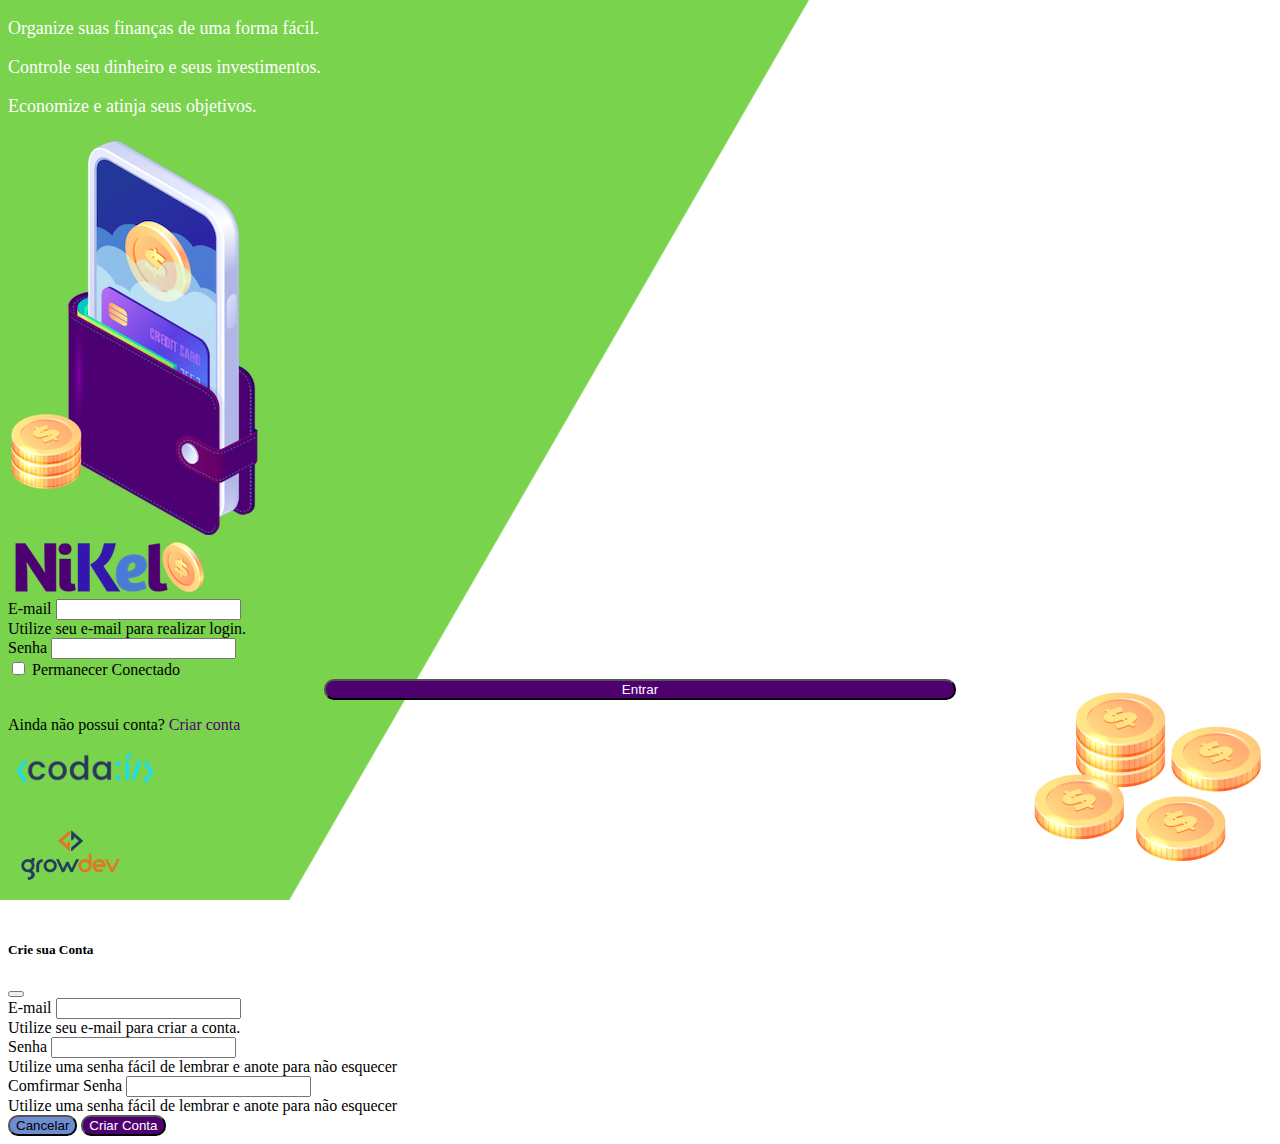
<file: index.html>
<!DOCTYPE html>
<html lang="pt-br">

<head>
    <meta charset="UTF-8">
    <meta http-equiv="X-UA-Compatible" content="IE=edge">
    <meta name="viewport" content="width=device-width, initial-scale=1.0">
    <link href="https://cdn.jsdelivr.net/npm/bootstrap@5.1.3/dist/css/bootstrap.min.css" rel="stylesheet"
        integrity="sha384-1BmE4kWBq78iYhFldvKuhfTAU6auU8tT94WrHftjDbrCEXSU1oBoqyl2QvZ6jIW3" crossorigin="anonymous">
    <link rel="stylesheet" href="public/css/styles.css">
    <title>Nikel</title>

</head>

<body id="login">
    <main>
        <div class="container">
            <div class="row vh-100">
                <div class="col d-flex justity-content-center flex-column my-5">
                    <div class="text-login">
                        <p>Organize suas finanças de uma forma fácil.</p>
                        <p>Controle seu dinheiro e seus investimentos.</p>
                        <p>Economize e atinja seus objetivos.</p>
                    </div>
                    <div class="text-center">
                        <img src="public/assets/images/pocket.png" alt="pocket image" class="img-fluid">
                        <img src="public/assets/images/coins.png" alt="coins image"
                            class="img-fluid d-none d-md-inline coins">
                    </div>
                </div>
                <div class="col d-flex justity-content-center flex-column my-5">
                    <div class="container">
                        <div class="row">
                            <div class="col">
                                <div class="text-center mb-3">
                                    <img src="public/assets/images/nikel-logo.png" alt="logo nikel" class="img-fluid">
                                </div>
                            </div>
                        </div>
                        <div class="row">
                            <div class="col">
                                <form id="login-form">
                                    <div class="mb-3">
                                        <label for="email-input" class="form-label">E-mail</label>
                                        <input type="email" class="form-control" id="email-input"
                                            aria-describedby="emailHelp">
                                        <div id="emailHelp" class="form-text">Utilize seu e-mail para realizar login.
                                        </div>
                                    </div>
                                    <div class="mb-3">
                                        <label for="password-input" class="form-label">Senha</label>
                                        <input type="password" class="form-control" id="password-input">
                                    </div>
                                    <div class="mb-3 form-check">
                                        <input type="checkbox" class="form-check-input" id="session-input">
                                        <label class="form-check-label" for="session-input">Permanecer Conectado</label>
                                    </div>
                                    <button type="submit" class="btn button-login">Entrar</button>
                                </form>
                            </div>
                        </div>
                        <div class="row">
                            <div class="col">
                                <p id="link-conta" class="text-center form-text mt-2" data-bs-toggle="modal"
                                    data-bs-target="#register-modal">Ainda não possui conta? <span
                                        class="link-default">Criar conta</span></p>
                            </div>
                            <div class="row">
                                <div class="col">
                                    <div class="text-center mt-1">
                                        <img src="public/assets/images/codai-logo.png" alt="logo codaí" class="img-fluid">
                                    </div>
                                </div>
                            </div>
                            <div class="row">
                                <div class="col">
                                    <div class="text-center">
                                        <img src="public/assets/images/growdev-logo.png" alt="logo growdev"
                                            class="img-fluid">
                                    </div>
                                </div>
                            </div>
                        </div>
                    </div>
                </div>
            </div>
        </div>
        <!--Modal-->
        <div class="modal fade" id="register-modal" tabindex="-1" aria-labelledby="exampleModalLabel"
            aria-hidden="true">
            <div class="modal-dialog">
                <div class="modal-content">
                    <div class="modal-header">
                        <h5 class="modal-title" id="exampleModalLabel">Crie sua Conta</h5>
                        <button type="button" class="btn-close" data-bs-dismiss="modal" aria-label="Close"></button>
                    </div>
                    <form id="create-form">
                        <div class="modal-body">
                            <div class="mb-3">
                                <label for="email-create-input" class="form-label">E-mail</label>
                                <input type="email" class="form-control" id="email-create-input"
                                    aria-describedby="emailHelp" required>
                                <div id="emailHelpt" class="form-text">Utilize seu e-mail para criar a conta.</div>
                            </div>
                            <div class="mb-3">
                                <label for="password-create-input" class="form-label">Senha</label>
                                <input type="password" class="form-control" id="password-create-input" required>
                                <div id="emailHelps" class="form-text">Utilize uma senha fácil de lembrar e anote para
                                    não esquecer</div>
                            </div>
                            <div class="mb-3">
                                <label for="password-create-input" class="form-label">Comfirmar Senha</label>
                                <input type="password" class="form-control" id="confirm-password-create-input" required>
                                <div id="confirm-password" class="form-text">Utilize uma senha fácil de lembrar e anote para
                                    não esquecer</div>
                            </div>
                        </div>
                        <div class="modal-footer">
                            <button type="button" class="btn button-cancel" data-bs-dismiss="modal">Cancelar</button>
                            <button type="submit" class="btn button-default">Criar Conta</button>
                        </div>
                    </form>
                </div>
            </div>
        </div>
    </main>

    <script src="https://cdn.jsdelivr.net/npm/bootstrap@5.1.3/dist/js/bootstrap.bundle.min.js"
        integrity="sha384-ka7Sk0Gln4gmtz2MlQnikT1wXgYsOg+OMhuP+IlRH9sENBO0LRn5q+8nbTov4+1p"
        crossorigin="anonymous"></script>
    <script src="/public/js/index.js"></script>

</body>

</html>
</file>
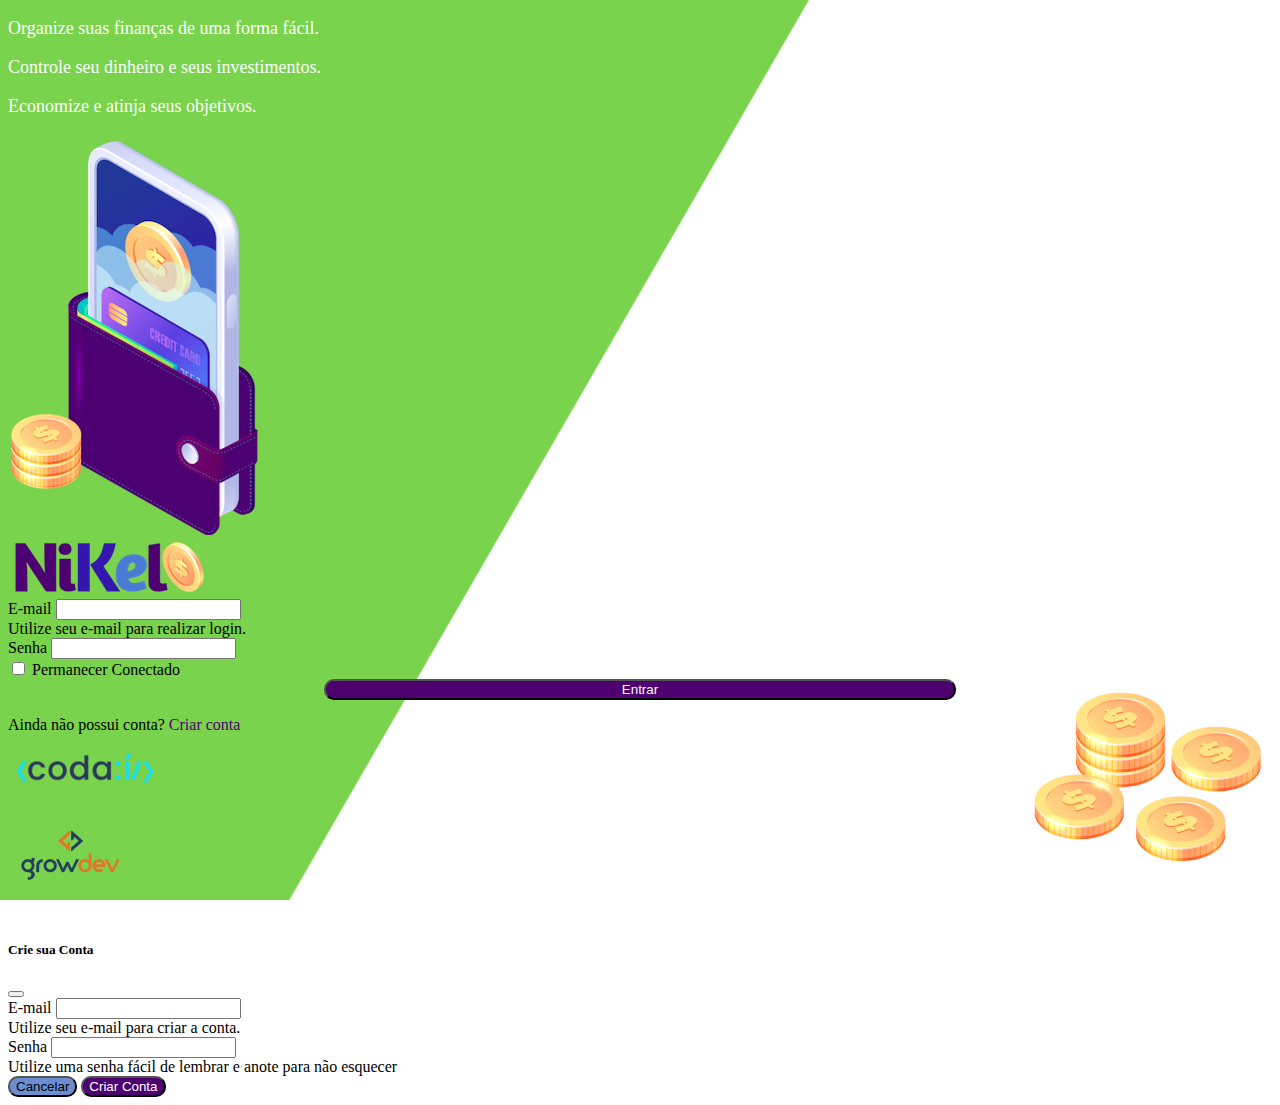
<file: public/index.html>
<!DOCTYPE html>
<html lang="pt-br">

<head>
    <meta charset="UTF-8">
    <meta http-equiv="X-UA-Compatible" content="IE=edge">
    <meta name="viewport" content="width=device-width, initial-scale=1.0">
    <link href="https://cdn.jsdelivr.net/npm/bootstrap@5.1.3/dist/css/bootstrap.min.css" rel="stylesheet"
        integrity="sha384-1BmE4kWBq78iYhFldvKuhfTAU6auU8tT94WrHftjDbrCEXSU1oBoqyl2QvZ6jIW3" crossorigin="anonymous">
    <link rel="stylesheet" href="css/styles.css">
    <title>Nikel</title>

</head>

<body id="login">
    <main>
        <div class="container">
            <div class="row vh-100">
                <div class="col d-flex justity-content-center flex-column my-5">
                    <div class="text-login">
                        <p>Organize suas finanças de uma forma fácil.</p>
                        <p>Controle seu dinheiro e seus investimentos.</p>
                        <p>Economize e atinja seus objetivos.</p>
                    </div>
                    <div class="text-center">
                        <img src="./assets/images/pocket.png" alt="pocket image" class="img-fluid">
                        <img src="./assets/images/coins.png" alt="coins image"
                            class="img-fluid d-none d-md-inline coins">
                    </div>
                </div>
                <div class="col d-flex justity-content-center flex-column my-5">
                    <div class="container">
                        <div class="row">
                            <div class="col">
                                <div class="text-center mb-3">
                                    <img src="./assets/images/nikel-logo.png" alt="logo nikel" class="img-fluid">
                                </div>
                            </div>
                        </div>
                        <div class="row">
                            <div class="col">
                                <form id="login-form">
                                    <div class="mb-3">
                                        <label for="email-input" class="form-label">E-mail</label>
                                        <input type="email" class="form-control" id="email-input"
                                            aria-describedby="emailHelp">
                                        <div id="emailHelp" class="form-text">Utilize seu e-mail para realizar login.
                                        </div>
                                    </div>
                                    <div class="mb-3">
                                        <label for="password-input" class="form-label">Senha</label>
                                        <input type="password" class="form-control" id="password-input">
                                    </div>
                                    <div class="mb-3 form-check">
                                        <input type="checkbox" class="form-check-input" id="session-input">
                                        <label class="form-check-label" for="session-input">Permanecer Conectado</label>
                                    </div>
                                    <button type="submit" class="btn button-login">Entrar</button>
                                </form>
                            </div>
                        </div>
                        <div class="row">
                            <div class="col">
                                <p id="link-conta" class="text-center form-text mt-2" data-bs-toggle="modal"
                                    data-bs-target="#register-modal">Ainda não possui conta? <span
                                        class="link-default">Criar conta</span></p>
                            </div>
                            <div class="row">
                                <div class="col">
                                    <div class="text-center mt-1">
                                        <img src="./assets/images/codai-logo.png" alt="logo codaí" class="img-fluid">
                                    </div>
                                </div>
                            </div>
                            <div class="row">
                                <div class="col">
                                    <div class="text-center">
                                        <img src="./assets/images/growdev-logo.png" alt="logo growdev"
                                            class="img-fluid">
                                    </div>
                                </div>
                            </div>
                        </div>
                    </div>
                </div>
            </div>
        </div>
        <!--Modal-->
        <div class="modal fade" id="register-modal" tabindex="-1" aria-labelledby="exampleModalLabel"
            aria-hidden="true">
            <div class="modal-dialog">
                <div class="modal-content">
                    <div class="modal-header">
                        <h5 class="modal-title" id="exampleModalLabel">Crie sua Conta</h5>
                        <button type="button" class="btn-close" data-bs-dismiss="modal" aria-label="Close"></button>
                    </div>
                    <form id="create-form">
                        <div class="modal-body">
                            <div class="mb-3">
                                <label for="email-create-input" class="form-label">E-mail</label>
                                <input type="email" class="form-control" id="email-create-input"
                                    aria-describedby="emailHelp" required>
                                <div id="emailHelpt" class="form-text">Utilize seu e-mail para criar a conta.</div>
                            </div>
                            <div class="mb-3">
                                <label for="password-create-input" class="form-label">Senha</label>
                                <input type="password" class="form-control" id="password-create-input" required>
                                <div id="emailHelps" class="form-text">Utilize uma senha fácil de lembrar e anote para
                                    não esquecer</div>
                            </div>
                        </div>
                        <div class="modal-footer">
                            <button type="button" class="btn button-cancel" data-bs-dismiss="modal">Cancelar</button>
                            <button type="submit" class="btn button-default">Criar Conta</button>
                        </div>
                    </form>
                </div>
            </div>
        </div>
    </main>

    <script src="https://cdn.jsdelivr.net/npm/bootstrap@5.1.3/dist/js/bootstrap.bundle.min.js"
        integrity="sha384-ka7Sk0Gln4gmtz2MlQnikT1wXgYsOg+OMhuP+IlRH9sENBO0LRn5q+8nbTov4+1p"
        crossorigin="anonymous"></script>
    <script src="./js/index.js"></script>

</body>

</html>
</file>
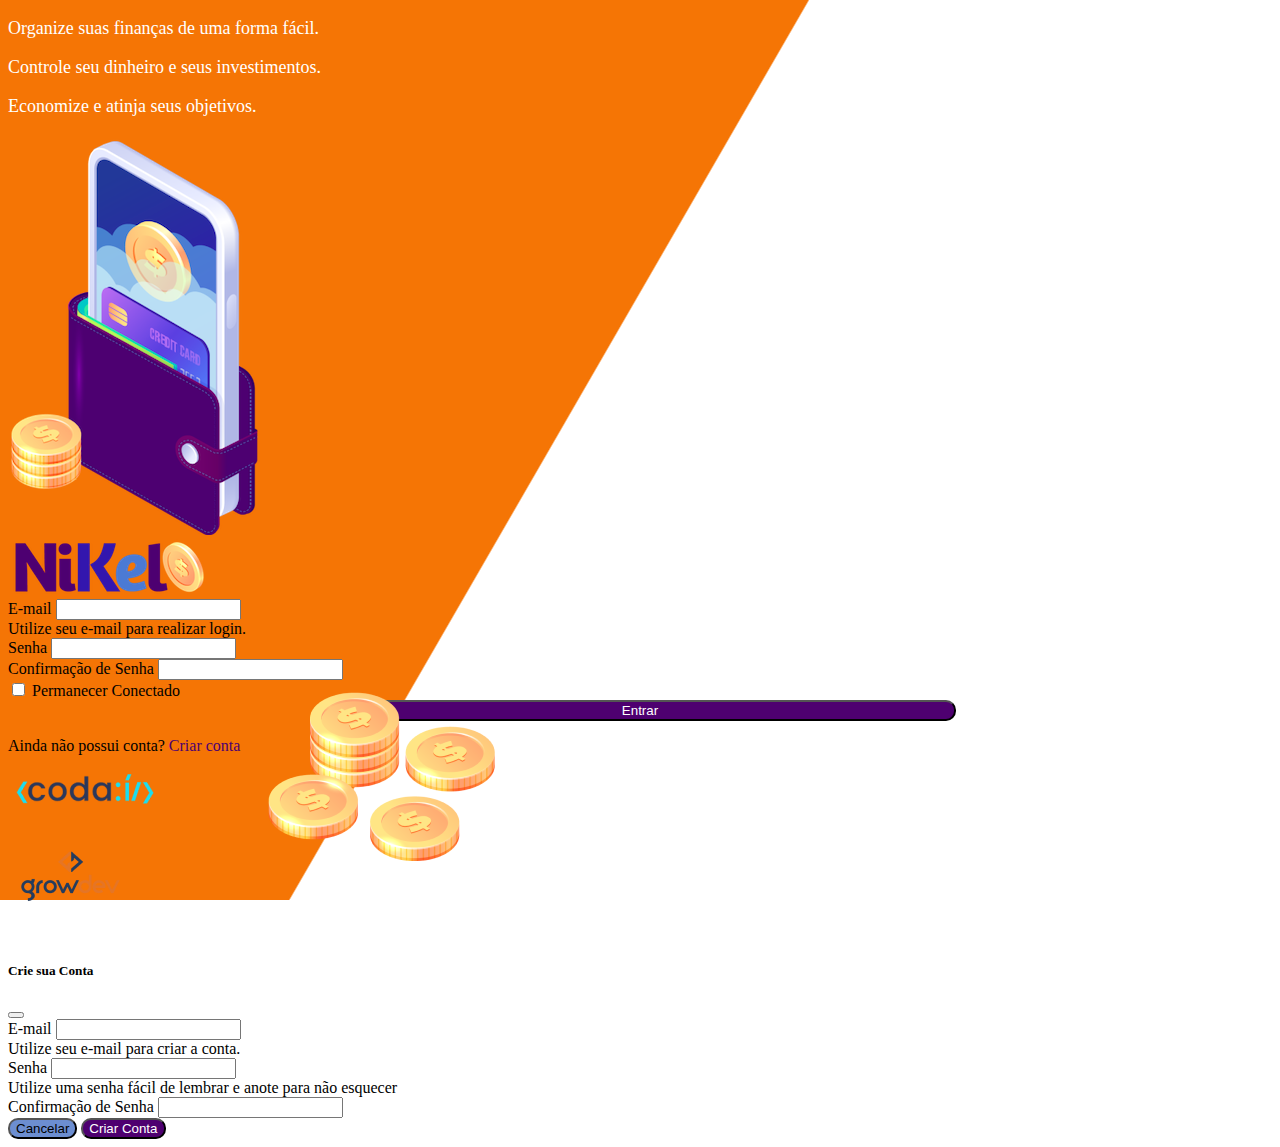
<file: Nikel/public/index.html>
<!DOCTYPE html>
<html lang="pt-br">

<head>
    <meta charset="UTF-8">
    <meta http-equiv="X-UA-Compatible" content="IE=edge">
    <meta name="viewport" content="width=device-width, initial-scale=1.0">
    <link href="https://cdn.jsdelivr.net/npm/bootstrap@5.1.3/dist/css/bootstrap.min.css" rel="stylesheet"
        integrity="sha384-1BmE4kWBq78iYhFldvKuhfTAU6auU8tT94WrHftjDbrCEXSU1oBoqyl2QvZ6jIW3" crossorigin="anonymous">
    <link rel="stylesheet" href="css/styles.css">
    <title>Nikel</title>

</head>

<body id="login">
    <main>
        <div class="container">
            <div class="row vh-100">
                <div class="col d-flex justity-content-center flex-column my-5">
                    <div class="text-login">
                        <p>Organize suas finanças de uma forma fácil.</p>
                        <p>Controle seu dinheiro e seus investimentos.</p>
                        <p>Economize e atinja seus objetivos.</p>
                    </div>
                    <div class="text-center">
                        <img src="./assets/images/pocket.png" alt="pocket image" class="img-fluid">
                        <img src="./assets/images/coins.png" alt="coins image"
                            class="img-fluid d-none d-md-inline coins">
                    </div>
                </div>
                <div class="col d-flex justity-content-center flex-column my-5">
                    <div class="container">
                        <div class="row">
                            <div class="col">
                                <div class="text-center mb-3">
                                    <img src="./assets/images/nikel-logo.png" alt="logo nikel" class="img-fluid">
                                </div>
                            </div>
                        </div>
                        <div class="row">
                            <div class="col">
                                <form id="login-form">
                                    <div class="mb-3">
                                        <label for="email-input" class="form-label">E-mail</label>
                                        <input type="email" class="form-control" id="email-input"
                                            aria-describedby="emailHelp">
                                        <div id="emailHelp" class="form-text">Utilize seu e-mail para realizar login.
                                        </div>
                                    </div>
                                    <div class="mb-3">
                                        <label for="password-input" class="form-label">Senha</label>
                                        <input type="password" class="form-control" id="password-input">
                                    </div>

                                    <div class="mb-3">
                                        <label for="password-confirm-input" class="form-label">Confirmação de
                                            Senha</label>
                                        <input type="password" class="form-control" id="password-confirm-input"
                                            required>
                                    </div>

                                    <div class="mb-3 form-check">
                                        <input type="checkbox" class="form-check-input" id="session-input">
                                        <label class="form-check-label" for="session-input">Permanecer Conectado</label>
                                    </div>
                                    <button type="submit" class="btn button-login">Entrar</button>
                                </form>
                            </div>
                        </div>
                        <div class="row">
                            <div class="col">
                                <p id="link-conta" class="text-center form-text mt-2" data-bs-toggle="modal"
                                    data-bs-target="#register-modal">Ainda não possui conta? <span
                                        class="link-default">Criar conta</span></p>
                            </div>
                            <div class="row">
                                <div class="col">
                                    <div class="text-center mt-1">
                                        <img src="./assets/images/codai-logo.png" alt="logo codaí" class="img-fluid">
                                    </div>
                                </div>
                            </div>
                            <div class="row">
                                <div class="col">
                                    <div class="text-center">
                                        <img src="./assets/images/growdev-logo.png" alt="logo growdev"
                                            class="img-fluid">
                                    </div>
                                </div>
                            </div>
                        </div>
                    </div>
                </div>
            </div>
        </div>
           <!--Modal-->
           <div class="modal fade" id="register-modal" tabindex="-1" aria-labelledby="exampleModalLabel" aria-hidden="true">
            <div class="modal-dialog">
                <div class="modal-content">
                    <div class="modal-header">
                        <h5 class="modal-title" id="exampleModalLabel">Crie sua Conta</h5>
                        <button type="button" class="btn-close" data-bs-dismiss="modal" aria-label="Close"></button>
                    </div>
                        <form id="create-form">
                        <div class="modal-body">
                            <div class="mb-3">
                                <label for="email-create-input" class="form-label">E-mail</label>
                                <input type="email" class="form-control" id="email-create-input" aria-describedby="emailHelp" required>
                                <div id="emailHelp" class="form-text">Utilize seu e-mail para criar a conta.</div>
                            </div>
                            <div class="mb-3">
                                <label for="password-create-input" class="form-label">Senha</label>
                                <input type="password" class="form-control" id="password-create-input" required>
                                <div id="emailHelp" class="form-text">Utilize uma senha fácil de lembrar e anote para não esquecer</div>
                            </div>
                            <div class="mb-3">
                                <label for="password-confirm-input" class="form-label">Confirmação de
                                    Senha</label>
                                <input type="password" class="form-control" id="password-confirm-input"
                                    required>
                            </div>
                        </div>
                            <div class="modal-footer">
                            <button type="button" class="btn button-cancel" data-bs-dismiss="modal">Cancelar</button>
                            <button type="submit" class="btn button-default">Criar Conta</button>
                            </div>
                        </form>
                </div>
            </div>
        </div>
    </main>

    <script src="https://cdn.jsdelivr.net/npm/bootstrap@5.1.3/dist/js/bootstrap.bundle.min.js"
        integrity="sha384-ka7Sk0Gln4gmtz2MlQnikT1wXgYsOg+OMhuP+IlRH9sENBO0LRn5q+8nbTov4+1p"
        crossorigin="anonymous"></script>
    <script src="./js/index.js"></script>

</body>

</html>
</file>
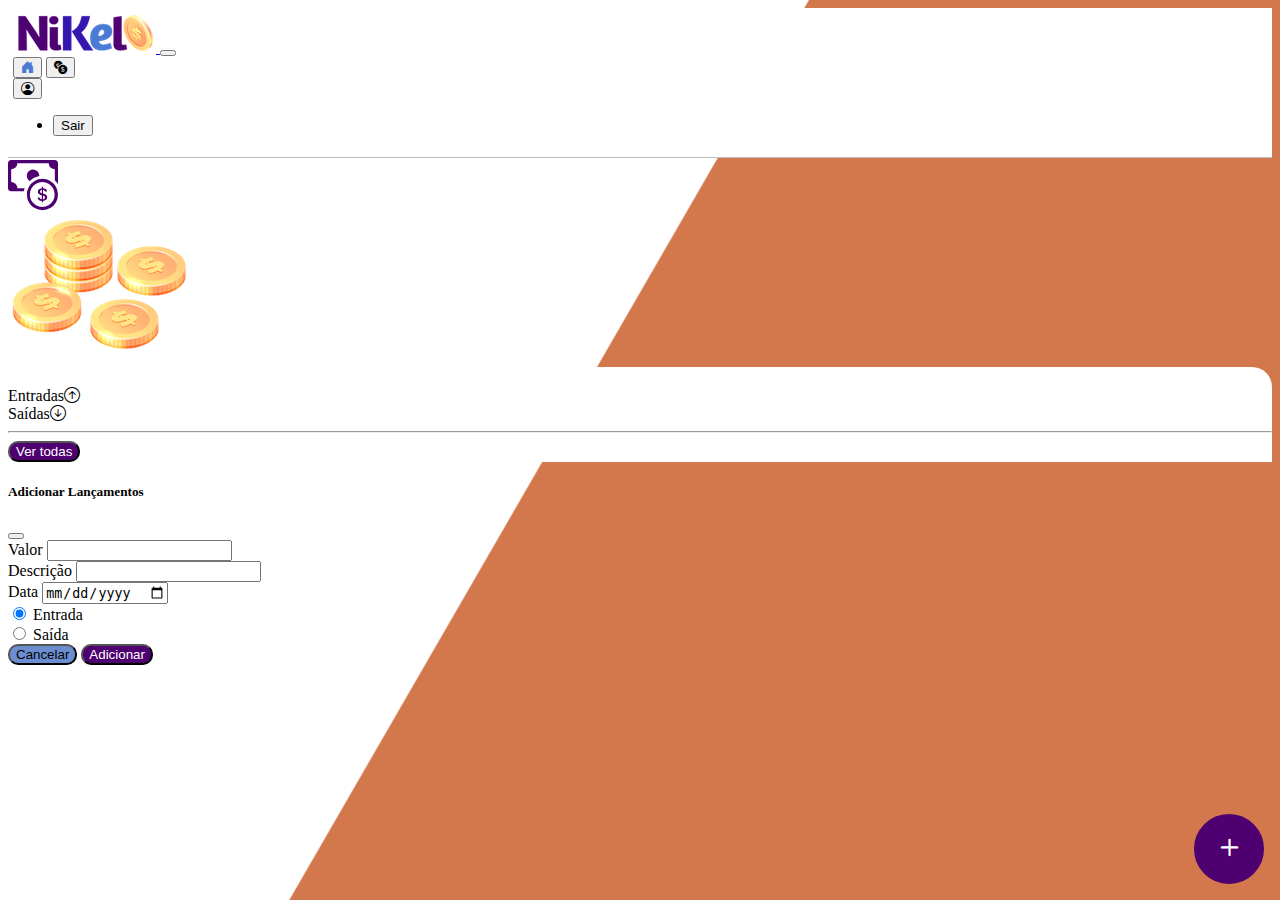
<file: home.html>
<!DOCTYPE html>
<html lang="pt-br">

<head>
    <meta charset="UTF-8">
    <meta http-equiv="X-UA-Compatible" content="IE=edge">
    <meta name="viewport" content="width=device-width, initial-scale=1.0">
    <link href="https://cdn.jsdelivr.net/npm/bootstrap@5.1.3/dist/css/bootstrap.min.css" rel="stylesheet"
        integrity="sha384-1BmE4kWBq78iYhFldvKuhfTAU6auU8tT94WrHftjDbrCEXSU1oBoqyl2QvZ6jIW3" crossorigin="anonymous">
    <link rel="stylesheet" href="https://cdn.jsdelivr.net/npm/bootstrap-icons@1.7.2/font/bootstrap-icons.css">
    <link rel="stylesheet" href="public/css/styles.css">
    <title>Nikel - Home</title>

</head>

<body id="app">
    <header>
        <nav class="navbar navbar-expand navbar-light bg-white">
            <div class="container-fluid">
                <a class="navbar-brand" href="#">
                    <img src="public/assets/images/nikel-small-logo.png" alt="logo nikel" class="img-fluid">
                </a>
                <button class="navbar-toggler" type="button" data-bs-toggle="collapse"
                    data-bs-target="#navbarSupportedContent" aria-controls="navbarSupportedContent"
                    aria-expanded="false" aria-label="Toggle navigation">
                    <span class="navbar-toggler-icon"></span>
                </button>
                <div class="collapse navbar-collapse justify-content-end" id="navbarSupportedContent">
                    <div class="d-flex menu">
                        <a href="home.html"><button class="btn" type="button"><i
                                    class="bi bi-house-door-fill fs-4 color-secondary"></i></button></a>
                        <a href="transactions.html"><button class="btn" type="button"><i
                                    class="bi bi-currency-exchange fs-4"></i></button></a>

                        <div class="dropdown">
                            <button class="btn" type="button" id="dropdownMenuButton1" data-bs-toggle="dropdown"
                                aria-expanded="false">
                                <i class="bi bi-person-circle fs-4"></i></button>
                            <ul class="dropdown-menu logout" aria-labelledby="dropdownMenuButton1">
                                <li><button class="dropdown-item" id="button-logout">Sair</button></li>
                            </ul>
                        </div>
                    </div>
                </div>
            </div>
        </nav>
    </header>
    <main>
        <div class="container-lg">
            <div class="row">
                <div class="col d-flex mt-4 justify-content-start align-items-center">
                    <i class="bi bi-cash-coin color-primary icon-detail"></i>
                    <span class="fs-2" id="total"></span>
                </div>
                <div class="col d-flex mt-4 justify-content-end">
                    <div class="text-center">
                        <img src="public/assets/images/coins-small.png" alt="coins">
                    </div>
                </div>
            </div>
            <div class="row">
                <div class="col-12 info shadow-lg">
                    <div class="container">
                        <div class="row">
                            <div class="col-6">
                                <span class="fs-4">Entradas<i
                                        class="bi bi-arrow-up-circle fs-2 align-middle"></i></span>
                            </div>
                            <div class="col-6">
                                <span class="fs-4">Saídas<i
                                        class="bi bi-arrow-down-circle fs-2 align-middle"></i></span>
                            </div>
                            <div class="col-12 my-2">
                                <hr>
                            </div>
                        </div>
                        <div class="row">
                            <div class="col-6">
                                <div class="container p-0" id="cash-in-list"></div>
                            </div>
                            <div class="col-6">
                                <div class="container p-0" id="cash-out-list"></div>
                            </div>
                            <div class="col-12 mb-4">
                                <button type="button" class="btn button-default" id="transactions-button">Ver
                                    todas</button>
                            </div>
                        </div>
                    </div>
                </div>
            </div>
            <button class="btn button-float" data-bs-toggle="modal" data-bs-target="#transaction-modal"><i
                    class="bi bi-plus"></i></button>
        </div>
        <!--Modal-->
        <div class="modal fade" id="transaction-modal" tabindex="-1" aria-labelledby="exampleModalLabel"
            aria-hidden="true">
            <div class="modal-dialog">
                <div class="modal-content">
                    <div class="modal-header">
                        <h5 class="modal-title" id="exampleModalLabel">Adicionar Lançamentos</h5>
                        <button type="button" class="btn-close" data-bs-dismiss="modal" aria-label="Close"></button>
                    </div>
                    <form id="transaction-form">
                        <div class="modal-body">
                            <div class="mb-3">
                                <label for="value-input" class="form-label">Valor</label>
                                <input type="number" step="any" class="form-control" id="value-input"
                                    aria-describedby="emailHelp" required>
                            </div>
                            <div class="mb-3">
                                <label for="description-input" class="form-label">Descrição</label>
                                <input type="text" class="form-control" id="description-input" required>
                            </div>
                            <div class="mb-3">
                                <label for="date-input" class="form-label">Data</label>
                                <input type="date" class="form-control" id="date-input" required>
                            </div>
                            <div class="mb-3">
                                <div class="form-check form-check-inline">
                                    <input class="form-check-input" type="radio" name="type-input" id="inlineRadio1"
                                        value="1" checked>
                                    <label class="form-check-label" for="inlineRadio1">Entrada</label>
                                </div>
                                <div class="form-check form-check-inline">
                                    <input class="form-check-input" type="radio" name="type-input" id="inlineRadio2"
                                        value="2">
                                    <label class="form-check-label" for="inlineRadio2">Saída</label>
                                </div>
                            </div>
                        </div>
                        <div class="modal-footer">
                            <button type="button" class="btn button-cancel" data-bs-dismiss="modal">Cancelar</button>
                            <button type="submit" class="btn button-default">Adicionar</button>
                        </div>
                    </form>
                </div>
            </div>
        </div>
    </main>

    <script src="https://cdn.jsdelivr.net/npm/bootstrap@5.1.3/dist/js/bootstrap.bundle.min.js"
        integrity="sha384-ka7Sk0Gln4gmtz2MlQnikT1wXgYsOg+OMhuP+IlRH9sENBO0LRn5q+8nbTov4+1p"
        crossorigin="anonymous"></script>
    <script src="/public/js/home.js"></script>

</body>

</html>
</file>
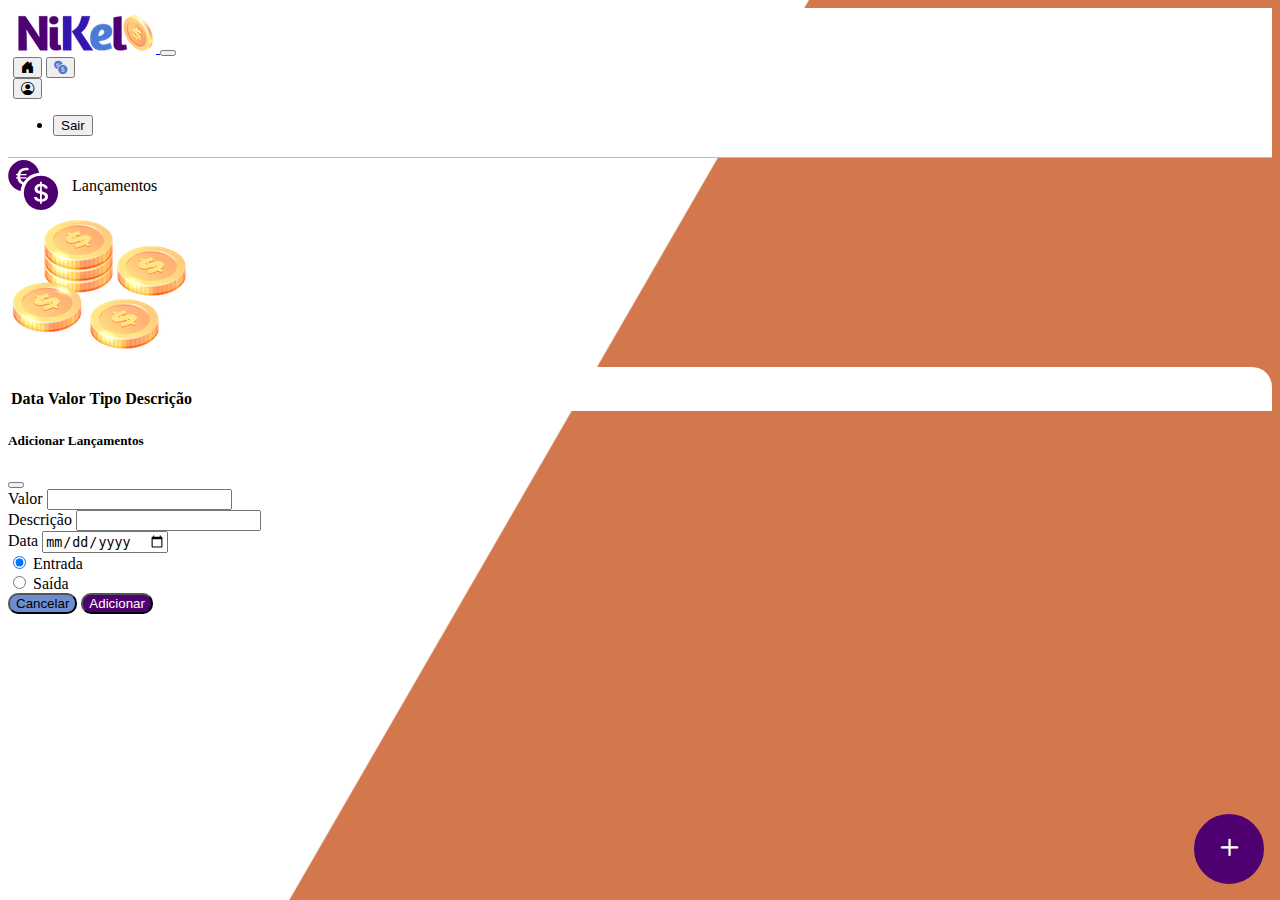
<file: transactions.html>
<!DOCTYPE html>
<html lang="pt-br">

<head>
    <meta charset="UTF-8">
    <meta http-equiv="X-UA-Compatible" content="IE=edge">
    <meta name="viewport" content="width=device-width, initial-scale=1.0">
    <link href="https://cdn.jsdelivr.net/npm/bootstrap@5.1.3/dist/css/bootstrap.min.css" rel="stylesheet"
        integrity="sha384-1BmE4kWBq78iYhFldvKuhfTAU6auU8tT94WrHftjDbrCEXSU1oBoqyl2QvZ6jIW3" crossorigin="anonymous">
    <link rel="stylesheet" href="https://cdn.jsdelivr.net/npm/bootstrap-icons@1.7.2/font/bootstrap-icons.css">
    <link rel="stylesheet" href="public/css/styles.css">
    <title>Nikel - Lançamentos</title>
</head>

<body id="app">
    <header>
        <nav class="navbar navbar-expand navbar-light bg-white">
            <div class="container-fluid">
                <a class="navbar-brand" href="#">
                    <img src="public/assets/images/nikel-small-logo.png" alt="logo nikel" class="img-fluid">
                </a>
                <button class="navbar-toggler" type="button" data-bs-toggle="collapse"
                    data-bs-target="#navbarSupportedContent" aria-controls="navbarSupportedContent"
                    aria-expanded="false" aria-label="Toggle navigation">
                    <span class="navbar-toggler-icon"></span>
                </button>
                <div class="collapse navbar-collapse justify-content-end" id="navbarSupportedContent">
                    <div class="d-flex menu">
                        <a href="home.html"><button class="btn" type="button"><i
                                    class="bi bi-house-door-fill fs-4"></i></button></a>
                        <a href="transactions.html"><button class="btn" type="button"><i
                                    class="bi bi-currency-exchange fs-4 color-secondary"></i></button></a>

                        <div class="dropdown">
                            <button class="btn" type="button" id="dropdownMenuButton1" data-bs-toggle="dropdown"
                                aria-expanded="false">
                                <i class="bi bi-person-circle fs-4"></i></button>
                            <ul class="dropdown-menu logout" aria-labelledby="dropdownMenuButton1">
                                <li><button class="dropdown-item" id="button-logout">Sair</button></li>
                            </ul>
                        </div>
                    </div>
                </div>
            </div>
        </nav>
    </header>
    <main>
        <div class="container-lg">
            <div class="row">
                <div class="col d-flex mt-4 justify-content-start align-items-center">
                    <i class="bi bi-currency-exchange color-primary icon-detail"></i>
                    <span class="fs-2">Lançamentos</span>
                </div>
                <div class="col d-flex mt-4 justify-content-end">
                    <div class="text-center">
                        <img src="public/assets/images/coins-small.png" alt="coins">
                    </div>
                </div>
            </div>
            <div class="row">
                <div class="col-12 info shadow-lg">
                    <div class="container">
                        <div class="row">
                            <div class="col">
                                <table class="table">
                                    <thead>
                                        <tr>
                                            <th scope="col">Data</th>
                                            <th scope="col">Valor</th>
                                            <th scope="col">Tipo</th>
                                            <th scope="col">Descrição</th>
                                        </tr>
                                    </thead>
                                    <tbody id="transactions-list">

                                    </tbody>
                                </table>
                            </div>
                        </div>
                    </div>
                </div>
            </div>
            <button class="btn button-float" data-bs-toggle="modal" data-bs-target="#transaction-modal"><i
                    class="bi bi-plus"></i></button>
        </div>

        <!--Modal-->
        <div class="modal fade" id="transaction-modal" tabindex="-1" aria-labelledby="exampleModalLabel"
            aria-hidden="true">
            <div class="modal-dialog">
                <div class="modal-content">
                    <div class="modal-header">
                        <h5 class="modal-title" id="exampleModalLabel">Adicionar Lançamentos</h5>
                        <button type="button" class="btn-close" data-bs-dismiss="modal" aria-label="Close"></button>
                    </div>
                    <form id="transaction-form">
                        <div class="modal-body">
                            <div class="mb-3">
                                <label for="value-input" class="form-label">Valor</label>
                                <input type="number" step="any" class="form-control" id="value-input"
                                    aria-describedby="emailHelp">
                            </div>
                            <div class="mb-3">
                                <label for="description-input" class="form-label">Descrição</label>
                                <input type="text" class="form-control" id="description-input">
                            </div>
                            <div class="mb-3">
                                <label for="date-input" class="form-label">Data</label>
                                <input type="date" class="form-control" id="date-input">
                            </div>
                            <div class="mb-3">
                                <div class="form-check form-check-inline">
                                    <input class="form-check-input" type="radio" name="type-input" id="inlineRadio1"
                                        value="1" checked>
                                    <label class="form-check-label" for="inlineRadio1">Entrada</label>
                                </div>
                                <div class="form-check form-check-inline">
                                    <input class="form-check-input" type="radio" name="type-input" id="inlineRadio2"
                                        value="2">
                                    <label class="form-check-label" for="inlineRadio2">Saída</label>
                                </div>
                            </div>
                        </div>
                        <div class="modal-footer">
                            <button type="button" class="btn button-cancel" data-bs-dismiss="modal">Cancelar</button>
                            <button type="submit" class="btn button-default">Adicionar</button>
                        </div>
                    </form>
                </div>
            </div>
        </div>
    </main>

    <script src="https://cdn.jsdelivr.net/npm/bootstrap@5.1.3/dist/js/bootstrap.bundle.min.js"
        integrity="sha384-ka7Sk0Gln4gmtz2MlQnikT1wXgYsOg+OMhuP+IlRH9sENBO0LRn5q+8nbTov4+1p"
        crossorigin="anonymous"></script>
    <script src="/public/js/transactions.js"></script>

</body>

</html>
</file>
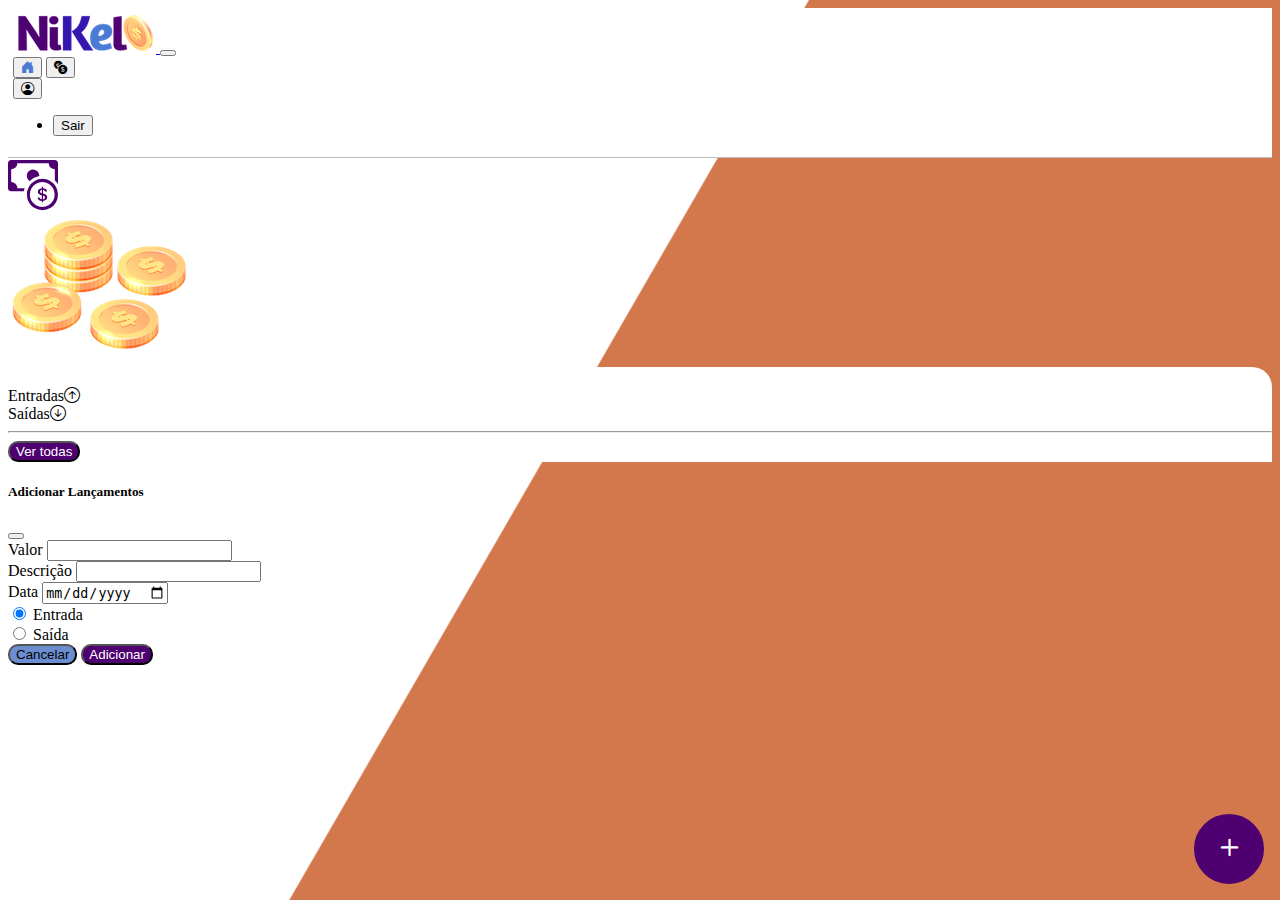
<file: public/home.html>
<!DOCTYPE html>
<html lang="pt-br">
<head>
    <meta charset="UTF-8">
    <meta http-equiv="X-UA-Compatible" content="IE=edge">
    <meta name="viewport" content="width=device-width, initial-scale=1.0">
    <link href="https://cdn.jsdelivr.net/npm/bootstrap@5.1.3/dist/css/bootstrap.min.css" rel="stylesheet" integrity="sha384-1BmE4kWBq78iYhFldvKuhfTAU6auU8tT94WrHftjDbrCEXSU1oBoqyl2QvZ6jIW3" crossorigin="anonymous">
    <link rel="stylesheet" href="https://cdn.jsdelivr.net/npm/bootstrap-icons@1.7.2/font/bootstrap-icons.css">
    <link rel="stylesheet" href="css/styles.css">
    <title>Nikel - Home</title>

</head>
<body id="app">
    <header>
        <nav class="navbar navbar-expand navbar-light bg-white">
            <div class="container-fluid">
              <a class="navbar-brand" href="#">
                  <img src="./assets/images/nikel-small-logo.png" alt="logo nikel" class="img-fluid">
              </a>
              <button class="navbar-toggler" type="button" data-bs-toggle="collapse" data-bs-target="#navbarSupportedContent" aria-controls="navbarSupportedContent" aria-expanded="false" aria-label="Toggle navigation">
                <span class="navbar-toggler-icon"></span>
              </button>
              <div class="collapse navbar-collapse justify-content-end" id="navbarSupportedContent">
                  <div class="d-flex menu">
                      <a href="home.html"><button class="btn" type="button"><i class="bi bi-house-door-fill fs-4 color-secondary"></i></button></a>
                      <a href="transactions.html"><button class="btn" type="button"><i class="bi bi-currency-exchange fs-4"></i></button></a>

                      <div class="dropdown">
                        <button class="btn" type="button" id="dropdownMenuButton1" data-bs-toggle="dropdown" aria-expanded="false">
                            <i class="bi bi-person-circle fs-4"></i></button>
                        <ul class="dropdown-menu logout" aria-labelledby="dropdownMenuButton1">
                          <li><button class="dropdown-item" id="button-logout">Sair</button></li>
                        </ul>
                      </div>
                  </div>
              </div>
            </div>
          </nav>
    </header>
    <main>
        <div class="container-lg">
            <div class="row">
                <div class="col d-flex mt-4 justify-content-start align-items-center">
                    <i class="bi bi-cash-coin color-primary icon-detail"></i>
                    <span class="fs-2" id="total"></span>
                </div>
                <div class="col d-flex mt-4 justify-content-end">
                    <div class="text-center">
                        <img src="./assets/images/coins-small.png" alt="coins">
                    </div>
                </div>
            </div>
            <div class="row">
                <div class="col-12 info shadow-lg">
                    <div class="container">
                        <div class="row">
                            <div class="col-6">
                                <span class="fs-4">Entradas<i class="bi bi-arrow-up-circle fs-2 align-middle"></i></span>
                            </div>
                            <div class="col-6">
                                <span class="fs-4">Saídas<i class="bi bi-arrow-down-circle fs-2 align-middle"></i></span>
                            </div>
                            <div class="col-12 my-2">
                                <hr>
                            </div>
                        </div>
                        <div class="row">
                            <div class="col-6">
                                <div class="container p-0" id="cash-in-list"></div>
                            </div>
                            <div class="col-6">
                                <div class="container p-0" id="cash-out-list"></div>
                            </div>
                            <div class="col-12 mb-4">
                                <button type="button" class="btn button-default" id="transactions-button">Ver todas</button>
                            </div>
                        </div>
                    </div>
                </div>
            </div>
            <button class="btn button-float" data-bs-toggle="modal" data-bs-target="#transaction-modal"><i class="bi bi-plus"></i></button>
        </div>
        <!--Modal-->
        <div class="modal fade" id="transaction-modal" tabindex="-1" aria-labelledby="exampleModalLabel" aria-hidden="true">
            <div class="modal-dialog">
                <div class="modal-content">
                    <div class="modal-header">
                        <h5 class="modal-title" id="exampleModalLabel">Adicionar Lançamentos</h5>
                        <button type="button" class="btn-close" data-bs-dismiss="modal" aria-label="Close"></button>
                        </div>
                        <form id="transaction-form">
                        <div class="modal-body">
                            <div class="mb-3">
                                <label for="value-input" class="form-label">Valor</label>
                                <input type="number" step="any" class="form-control" id="value-input" aria-describedby="emailHelp" required>
                            </div>
                            <div class="mb-3">
                                <label for="description-input" class="form-label">Descrição</label>
                                <input type="text" class="form-control" id="description-input" required>
                            </div>
                            <div class="mb-3">
                                <label for="date-input" class="form-label">Data</label>
                                <input type="date" class="form-control" id="date-input" required>
                            </div>
                            <div class="mb-3">
                                <div class="form-check form-check-inline">
                                    <input class="form-check-input" type="radio" name="type-input" id="inlineRadio1" value="1" checked>
                                    <label class="form-check-label" for="inlineRadio1">Entrada</label>
                                  </div>
                                  <div class="form-check form-check-inline">
                                    <input class="form-check-input" type="radio" name="type-input" id="inlineRadio2" value="2">
                                    <label class="form-check-label" for="inlineRadio2">Saída</label>
                                  </div>
                            </div>
                        </div>
                            <div class="modal-footer">
                            <button type="button" class="btn button-cancel" data-bs-dismiss="modal">Cancelar</button>
                            <button type="submit" class="btn button-default">Adicionar</button>
                            </div>
                        </form>
                </div>
            </div>
        </div>
    </main>

    <script src="https://cdn.jsdelivr.net/npm/bootstrap@5.1.3/dist/js/bootstrap.bundle.min.js" integrity="sha384-ka7Sk0Gln4gmtz2MlQnikT1wXgYsOg+OMhuP+IlRH9sENBO0LRn5q+8nbTov4+1p" crossorigin="anonymous"></script>
    <script src="./js/home.js"></script>

</body>
</html>
</file>
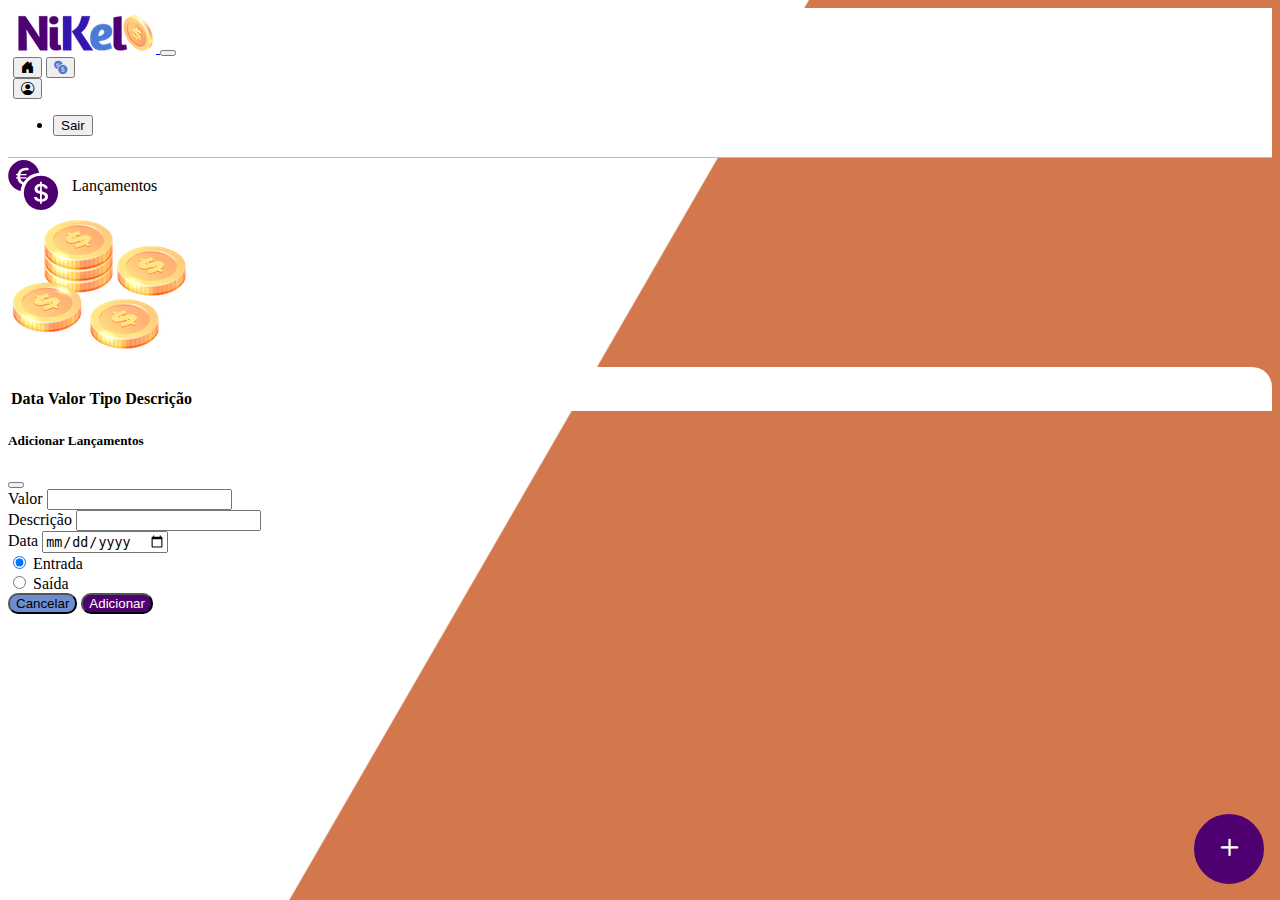
<file: public/transactions.html>
<!DOCTYPE html>
<html lang="pt-br">
<head>
    <meta charset="UTF-8">
    <meta http-equiv="X-UA-Compatible" content="IE=edge">
    <meta name="viewport" content="width=device-width, initial-scale=1.0">
    <link href="https://cdn.jsdelivr.net/npm/bootstrap@5.1.3/dist/css/bootstrap.min.css" rel="stylesheet" integrity="sha384-1BmE4kWBq78iYhFldvKuhfTAU6auU8tT94WrHftjDbrCEXSU1oBoqyl2QvZ6jIW3" crossorigin="anonymous">
    <link rel="stylesheet" href="https://cdn.jsdelivr.net/npm/bootstrap-icons@1.7.2/font/bootstrap-icons.css">
    <link rel="stylesheet" href="css/styles.css">
    <title>Nikel - Lançamentos</title>
</head>
<body id="app">
    <header>
        <nav class="navbar navbar-expand navbar-light bg-white">
            <div class="container-fluid">
              <a class="navbar-brand" href="#">
                  <img src="./assets/images/nikel-small-logo.png" alt="logo nikel" class="img-fluid">
              </a>
              <button class="navbar-toggler" type="button" data-bs-toggle="collapse" data-bs-target="#navbarSupportedContent" aria-controls="navbarSupportedContent" aria-expanded="false" aria-label="Toggle navigation">
                <span class="navbar-toggler-icon"></span>
              </button>
              <div class="collapse navbar-collapse justify-content-end" id="navbarSupportedContent">
                  <div class="d-flex menu">
                      <a href="home.html"><button class="btn" type="button"><i class="bi bi-house-door-fill fs-4"></i></button></a>
                      <a href="transactions.html"><button class="btn" type="button"><i class="bi bi-currency-exchange fs-4 color-secondary"></i></button></a>

                      <div class="dropdown">
                        <button class="btn" type="button" id="dropdownMenuButton1" data-bs-toggle="dropdown" aria-expanded="false">
                            <i class="bi bi-person-circle fs-4"></i></button>
                        <ul class="dropdown-menu logout" aria-labelledby="dropdownMenuButton1">
                            <li><button class="dropdown-item" id="button-logout">Sair</button></li>
                        </ul>
                      </div>
                  </div>
              </div>
            </div>
          </nav>
    </header>
    <main>
        <div class="container-lg">
            <div class="row">
                <div class="col d-flex mt-4 justify-content-start align-items-center">
                    <i class="bi bi-currency-exchange color-primary icon-detail"></i>
                    <span class="fs-2">Lançamentos</span>
                </div>
                <div class="col d-flex mt-4 justify-content-end">
                    <div class="text-center">
                        <img src="./assets/images/coins-small.png" alt="coins">
                    </div>
                </div>
            </div>
            <div class="row">
                <div class="col-12 info shadow-lg">
                    <div class="container">
                        <div class="row">
                            <div class="col">
                                <table class="table">
                                    <thead>
                                      <tr>
                                        <th scope="col">Data</th>
                                        <th scope="col">Valor</th>
                                        <th scope="col">Tipo</th>
                                        <th scope="col">Descrição</th>
                                      </tr>
                                    </thead>
                                    <tbody id="transactions-list">
                                      
                                    </tbody>
                                  </table>
                            </div>
                        </div>
                    </div>
                </div>
            </div>
            <button class="btn button-float" data-bs-toggle="modal" data-bs-target="#transaction-modal"><i class="bi bi-plus"></i></button>
        </div>

                <!--Modal-->
                <div class="modal fade" id="transaction-modal" tabindex="-1" aria-labelledby="exampleModalLabel" aria-hidden="true">
                    <div class="modal-dialog">
                        <div class="modal-content">
                            <div class="modal-header">
                                <h5 class="modal-title" id="exampleModalLabel">Adicionar Lançamentos</h5>
                                <button type="button" class="btn-close" data-bs-dismiss="modal" aria-label="Close"></button>
                                </div>
                                <form id="transaction-form">
                                <div class="modal-body">
                                    <div class="mb-3">
                                        <label for="value-input" class="form-label">Valor</label>
                                        <input type="number" step="any" class="form-control" id="value-input" aria-describedby="emailHelp">
                                    </div>
                                    <div class="mb-3">
                                        <label for="description-input" class="form-label">Descrição</label>
                                        <input type="text" class="form-control" id="description-input">
                                    </div>
                                    <div class="mb-3">
                                        <label for="date-input" class="form-label">Data</label>
                                        <input type="date" class="form-control" id="date-input">
                                    </div>
                                    <div class="mb-3">
                                        <div class="form-check form-check-inline">
                                            <input class="form-check-input" type="radio" name="type-input" id="inlineRadio1" value="1" checked>
                                            <label class="form-check-label" for="inlineRadio1">Entrada</label>
                                          </div>
                                          <div class="form-check form-check-inline">
                                            <input class="form-check-input" type="radio" name="type-input" id="inlineRadio2" value="2">
                                            <label class="form-check-label" for="inlineRadio2">Saída</label>
                                          </div>
                                    </div>
                                </div>
                                    <div class="modal-footer">
                                    <button type="button" class="btn button-cancel" data-bs-dismiss="modal">Cancelar</button>
                                    <button type="submit" class="btn button-default">Adicionar</button>
                                    </div>
                                </form>
                        </div>
                    </div>
                </div>
    </main>

    <script src="https://cdn.jsdelivr.net/npm/bootstrap@5.1.3/dist/js/bootstrap.bundle.min.js" integrity="sha384-ka7Sk0Gln4gmtz2MlQnikT1wXgYsOg+OMhuP+IlRH9sENBO0LRn5q+8nbTov4+1p" crossorigin="anonymous"></script>
    <script src="./js/transactions.js"></script>

</body>
</html>
</file>
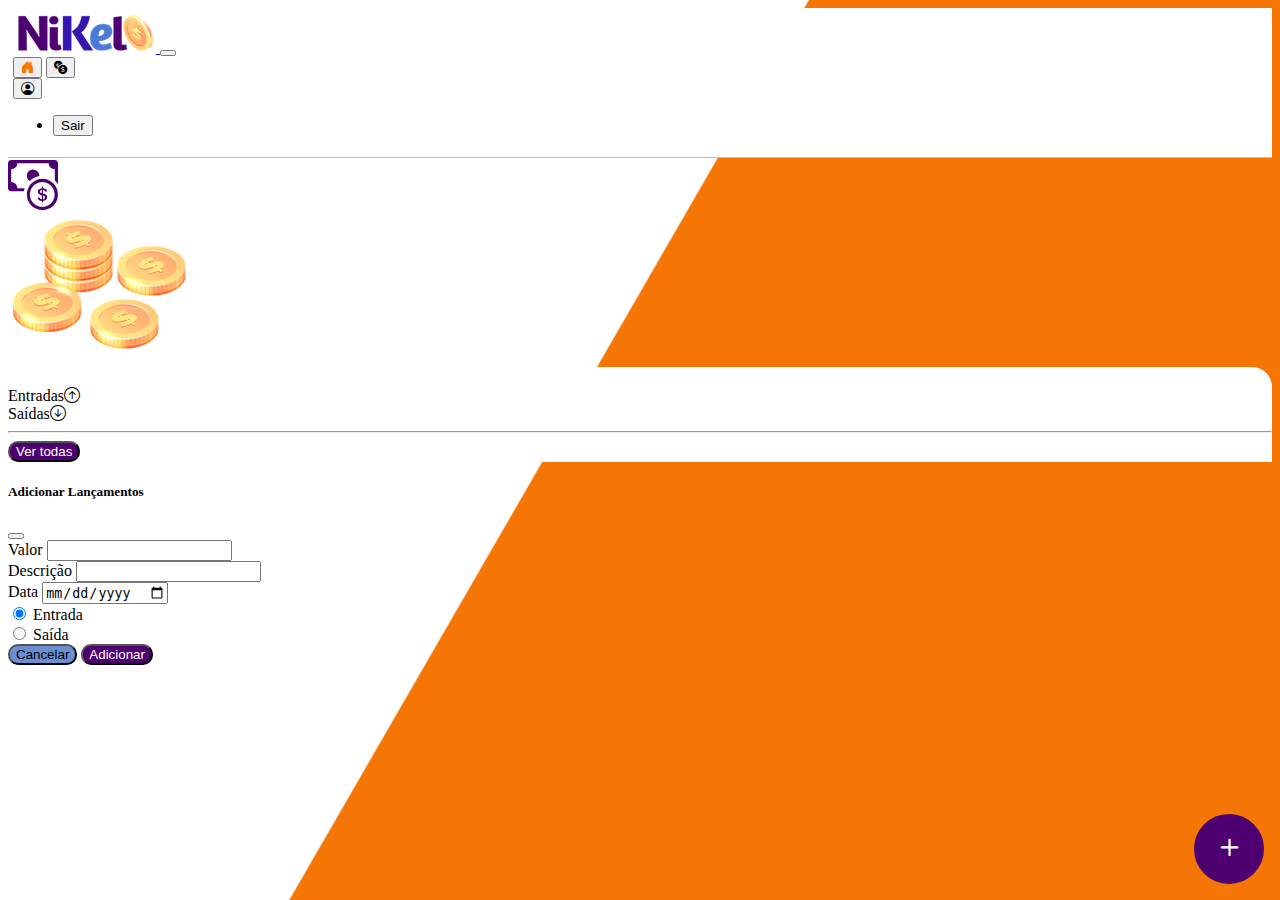
<file: Nikel/public/home.html>
<!DOCTYPE html>
<html lang="pt-br">
<head>
    <meta charset="UTF-8">
    <meta http-equiv="X-UA-Compatible" content="IE=edge">
    <meta name="viewport" content="width=device-width, initial-scale=1.0">
    <link href="https://cdn.jsdelivr.net/npm/bootstrap@5.1.3/dist/css/bootstrap.min.css" rel="stylesheet" integrity="sha384-1BmE4kWBq78iYhFldvKuhfTAU6auU8tT94WrHftjDbrCEXSU1oBoqyl2QvZ6jIW3" crossorigin="anonymous">
    <link rel="stylesheet" href="https://cdn.jsdelivr.net/npm/bootstrap-icons@1.7.2/font/bootstrap-icons.css">
    <link rel="stylesheet" href="css/styles.css">
    <title>Nikel - Home</title>

</head>
<body id="app">
    <header>
        <nav class="navbar navbar-expand navbar-light bg-white">
            <div class="container-fluid">
              <a class="navbar-brand" href="#">
                  <img src="./assets/images/nikel-small-logo.png" alt="logo nikel" class="img-fluid">
              </a>
              <button class="navbar-toggler" type="button" data-bs-toggle="collapse" data-bs-target="#navbarSupportedContent" aria-controls="navbarSupportedContent" aria-expanded="false" aria-label="Toggle navigation">
                <span class="navbar-toggler-icon"></span>
              </button>
              <div class="collapse navbar-collapse justify-content-end" id="navbarSupportedContent">
                  <div class="d-flex menu">
                      <a href="home.html"><button class="btn" type="button"><i class="bi bi-house-door-fill fs-4 color-secondary"></i></button></a>
                      <a href="transactions.html"><button class="btn" type="button"><i class="bi bi-currency-exchange fs-4"></i></button></a>

                      <div class="dropdown">
                        <button class="btn" type="button" id="dropdownMenuButton1" data-bs-toggle="dropdown" aria-expanded="false">
                            <i class="bi bi-person-circle fs-4"></i></button>
                        <ul class="dropdown-menu logout" aria-labelledby="dropdownMenuButton1">
                          <li><button class="dropdown-item" id="button-logout">Sair</button></li>
                        </ul>
                      </div>
                  </div>
              </div>
            </div>
          </nav>
    </header>
    <main>
        <div class="container-lg">
            <div class="row">
                <div class="col d-flex mt-4 justify-content-start align-items-center">
                    <i class="bi bi-cash-coin color-primary icon-detail"></i>
                    <span class="fs-2" id="total"></span>
                </div>
                <div class="col d-flex mt-4 justify-content-end">
                    <div class="text-center">
                        <img src="./assets/images/coins-small.png" alt="coins">
                    </div>
                </div>
            </div>
            <div class="row">
                <div class="col-12 info shadow-lg">
                    <div class="container">
                        <div class="row">
                            <div class="col-6">
                                <span class="fs-4">Entradas<i class="bi bi-arrow-up-circle fs-2 align-middle"></i></span>
                            </div>
                            <div class="col-6">
                                <span class="fs-4">Saídas<i class="bi bi-arrow-down-circle fs-2 align-middle"></i></span>
                            </div>
                            <div class="col-12 my-2">
                                <hr>
                            </div>
                        </div>
                        <div class="row">
                            <div class="col-6">
                                <div class="container p-0" id="cash-in-list"></div>
                            </div>
                            <div class="col-6">
                                <div class="container p-0" id="cash-out-list"></div>
                            </div>
                            <div class="col-12 mb-4">
                                <button type="button" class="btn button-default" id="transactions-button">Ver todas</button>
                            </div>
                        </div>
                    </div>
                </div>
            </div>
            <button class="btn button-float" data-bs-toggle="modal" data-bs-target="#transaction-modal"><i class="bi bi-plus"></i></button>
        </div>
        <!--Modal-->
        <div class="modal fade" id="transaction-modal" tabindex="-1" aria-labelledby="exampleModalLabel" aria-hidden="true">
            <div class="modal-dialog">
                <div class="modal-content">
                    <div class="modal-header">
                        <h5 class="modal-title" id="exampleModalLabel">Adicionar Lançamentos</h5>
                        <button type="button" class="btn-close" data-bs-dismiss="modal" aria-label="Close"></button>
                        </div>
                        <form id="transaction-form">
                        <div class="modal-body">
                            <div class="mb-3">
                                <label for="value-input" class="form-label">Valor</label>
                                <input type="number" step="any" class="form-control" id="value-input" aria-describedby="emailHelp" required>
                            </div>
                            <div class="mb-3">
                                <label for="description-input" class="form-label">Descrição</label>
                                <input type="text" class="form-control" id="description-input" required>
                            </div>
                            <div class="mb-3">
                                <label for="date-input" class="form-label">Data</label>
                                <input type="date" class="form-control" id="date-input" required>
                            </div>
                            <div class="mb-3">
                                <div class="form-check form-check-inline">
                                    <input class="form-check-input" type="radio" name="type-input" id="inlineRadio1" value="1" checked>
                                    <label class="form-check-label" for="inlineRadio1">Entrada</label>
                                  </div>
                                  <div class="form-check form-check-inline">
                                    <input class="form-check-input" type="radio" name="type-input" id="inlineRadio2" value="2">
                                    <label class="form-check-label" for="inlineRadio2">Saída</label>
                                  </div>
                            </div>
                        </div>
                            <div class="modal-footer">
                            <button type="button" class="btn button-cancel" data-bs-dismiss="modal">Cancelar</button>
                            <button type="submit" class="btn button-default">Adicionar</button>
                            </div>
                        </form>
                </div>
            </div>
        </div>
    </main>
    
    <script src="https://cdn.jsdelivr.net/npm/bootstrap@5.1.3/dist/js/bootstrap.bundle.min.js" integrity="sha384-ka7Sk0Gln4gmtz2MlQnikT1wXgYsOg+OMhuP+IlRH9sENBO0LRn5q+8nbTov4+1p" crossorigin="anonymous"></script>
    <script src="./js/home.js"></script>
    
</body>
</html>
</file>
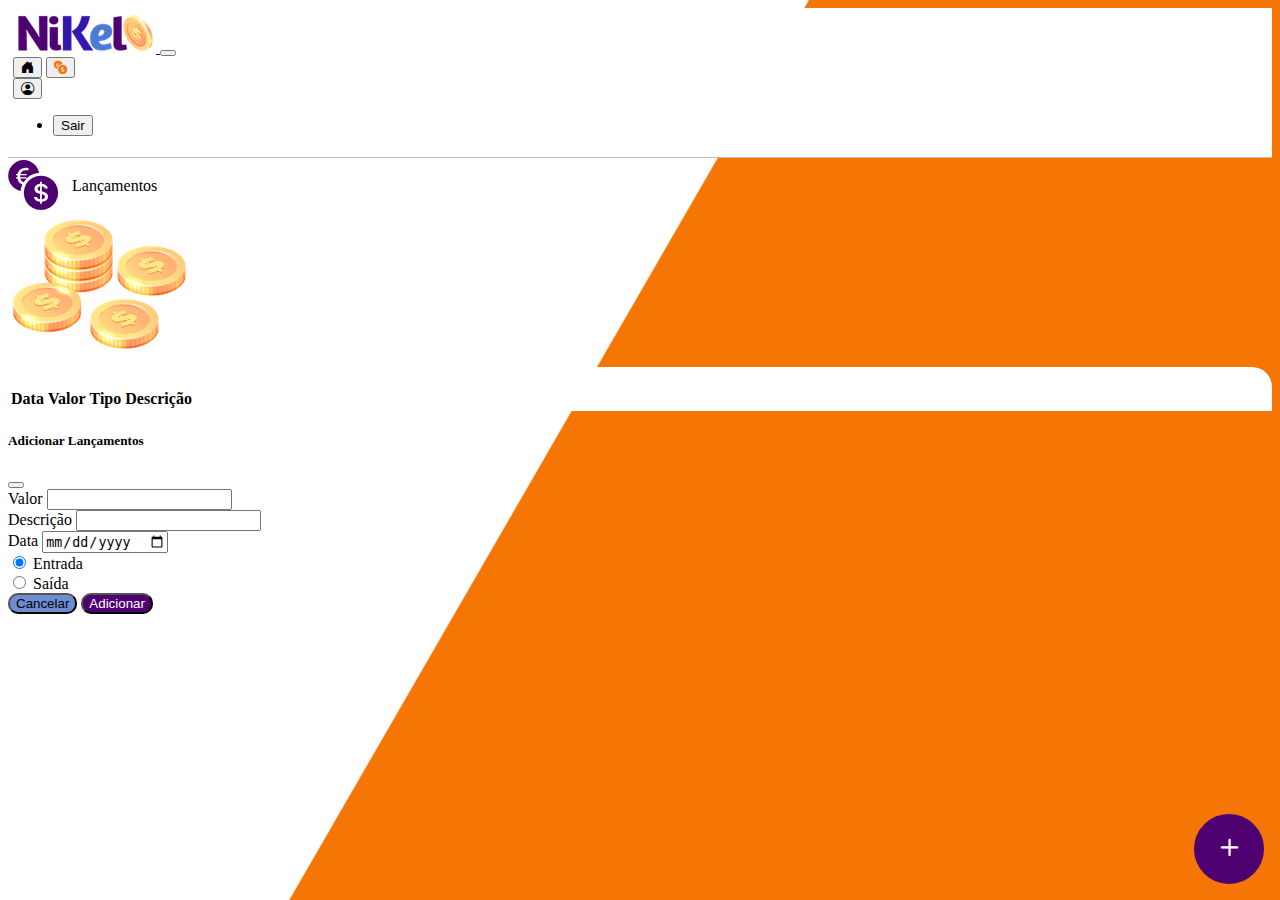
<file: Nikel/public/transactions.html>
<!DOCTYPE html>
<html lang="pt-br">
<head>
    <meta charset="UTF-8">
    <meta http-equiv="X-UA-Compatible" content="IE=edge">
    <meta name="viewport" content="width=device-width, initial-scale=1.0">
    <link href="https://cdn.jsdelivr.net/npm/bootstrap@5.1.3/dist/css/bootstrap.min.css" rel="stylesheet" integrity="sha384-1BmE4kWBq78iYhFldvKuhfTAU6auU8tT94WrHftjDbrCEXSU1oBoqyl2QvZ6jIW3" crossorigin="anonymous">
    <link rel="stylesheet" href="https://cdn.jsdelivr.net/npm/bootstrap-icons@1.7.2/font/bootstrap-icons.css">
    <link rel="stylesheet" href="css/styles.css">
    <title>Nikel - Lançamentos</title>
</head>
<body id="app">
    <header>
        <nav class="navbar navbar-expand navbar-light bg-white">
            <div class="container-fluid">
              <a class="navbar-brand" href="#">
                  <img src="./assets/images/nikel-small-logo.png" alt="logo nikel" class="img-fluid">
              </a>
              <button class="navbar-toggler" type="button" data-bs-toggle="collapse" data-bs-target="#navbarSupportedContent" aria-controls="navbarSupportedContent" aria-expanded="false" aria-label="Toggle navigation">
                <span class="navbar-toggler-icon"></span>
              </button>
              <div class="collapse navbar-collapse justify-content-end" id="navbarSupportedContent">
                  <div class="d-flex menu">
                      <a href="home.html"><button class="btn" type="button"><i class="bi bi-house-door-fill fs-4"></i></button></a>
                      <a href="transactions.html"><button class="btn" type="button"><i class="bi bi-currency-exchange fs-4 color-secondary"></i></button></a>

                      <div class="dropdown">
                        <button class="btn" type="button" id="dropdownMenuButton1" data-bs-toggle="dropdown" aria-expanded="false">
                            <i class="bi bi-person-circle fs-4"></i></button>
                        <ul class="dropdown-menu logout" aria-labelledby="dropdownMenuButton1">
                            <li><button class="dropdown-item" id="button-logout">Sair</button></li>
                        </ul>
                      </div>
                  </div>
              </div>
            </div>
          </nav>
    </header>
    <main>
        <div class="container-lg">
            <div class="row">
                <div class="col d-flex mt-4 justify-content-start align-items-center">
                    <i class="bi bi-currency-exchange color-primary icon-detail"></i>
                    <span class="fs-2">Lançamentos</span>
                    
                    

                
                <div class="col d-flex mt-4 justify-content-end">
                    <div class="text-center">
                        <img src="./assets/images/coins-small.png" alt="coins">
                    </div>
                </div>
            </div>
            <div class="row">
                <div class="col-12 info shadow-lg">
                    <div class="container">
                        <div class="row">
                            <div class="col">
                                <table class="table">
                                    <thead>
                                      <tr>
                                        <th scope="col">Data</th>
                                        <th scope="col">Valor</th>
                                        <th scope="col">Tipo</th>
                                        <th scope="col">Descrição</th>
                                      </tr>
                                    </thead>
                                    <tbody id="transactions-list">
                                      
                                    </tbody>
                                  </table>
                            </div>
                        </div>
                    </div>
                </div>
            </div>
            <button class="btn button-float" data-bs-toggle="modal" data-bs-target="#transaction-modal"><i class="bi bi-plus"></i></button>
        </div>

                <!--Modal-->
                <div class="modal fade" id="transaction-modal" tabindex="-1" aria-labelledby="exampleModalLabel" aria-hidden="true">
                    <div class="modal-dialog">
                        <div class="modal-content">
                            <div class="modal-header">
                                <h5 class="modal-title" id="exampleModalLabel">Adicionar Lançamentos</h5>
                                <button type="button" class="btn-close" data-bs-dismiss="modal" aria-label="Close"></button>
                                </div>
                                <form id="transaction-form">
                                <div class="modal-body">
                                    <div class="mb-3">
                                        <label for="value-input" class="form-label">Valor</label>
                                        <input type="number" step="any" class="form-control" id="value-input" aria-describedby="emailHelp">
                                    </div>
                                    <div class="mb-3">
                                        <label for="description-input" class="form-label">Descrição</label>
                                        <input type="text" class="form-control" id="description-input">
                                    </div>
                                    <div class="mb-3">
                                        <label for="date-input" class="form-label">Data</label>
                                        <input type="date" class="form-control" id="date-input">
                                    </div>
                                    <div class="mb-3">
                                        <div class="form-check form-check-inline">
                                            <input class="form-check-input" type="radio" name="type-input" id="inlineRadio1" value="1" checked>
                                            <label class="form-check-label" for="inlineRadio1">Entrada</label>
                                          </div>
                                          <div class="form-check form-check-inline">
                                            <input class="form-check-input" type="radio" name="type-input" id="inlineRadio2" value="2">
                                            <label class="form-check-label" for="inlineRadio2">Saída</label>
                                          </div>
                                    </div>
                                </div>
                                    <div class="modal-footer">
                                    <button type="button" class="btn button-cancel" data-bs-dismiss="modal">Cancelar</button>
                                    <button type="submit" class="btn button-default">Adicionar</button>
                                    </div>
                                </form>
                        </div>
                    </div>
                </div>
    </main>

    <script src="https://cdn.jsdelivr.net/npm/bootstrap@5.1.3/dist/js/bootstrap.bundle.min.js" integrity="sha384-ka7Sk0Gln4gmtz2MlQnikT1wXgYsOg+OMhuP+IlRH9sENBO0LRn5q+8nbTov4+1p" crossorigin="anonymous"></script>
    <script src="./js/transactions.js"></script>

</body>
</html>
</file>
<file: public/css/styles.css>
/* Estilos padrão que serão aplicados em todos os dispositivos */
#login {
  background: linear-gradient(120deg, #79d34c 44.9%, #ffffff 45%) no-repeat
    fixed;
}

#app {
  background: linear-gradient(120deg, #ffffff 44.9%, #d3774c 45%) no-repeat
    fixed;
}

header {
  border-bottom: 1px solid #bebcbc;
  padding: 5px;
  background-color: #ffffff;
}

.color-primary {
  color: #4e0070;
}

.color-secondary {
  color: #4c79d3;
}

.icon-detail {
  font-size: 50px;
  margin-right: 10px;
  vertical-align: middle;
}

.text-login {
  color: #ffffff;
  font-size: 18px;
  font-weight: 500;
}

.coins {
  position: absolute;
  bottom: 20px;
}

.button-login {
  border-radius: 10px;
  background-color: #4e0070;
  color: #ffffff;
  width: 50%;
  margin: 0 25%;
}

.button-login:hover,
.button-default:hover {
  background-color: #4c79d3;
  color: #ffffff;
}

.button-default {
  border-radius: 10px;
  background-color: #4e0070;
  color: #ffffff;
}

.button-cancel {
  border-radius: 10px;
  background-color: #6c8ed1;
}

.button-float {
  border-radius: 100%;
  height: 70px;
  width: 70px;
  position: fixed;
  bottom: 1rem;
  right: 1rem;
  font-size: 35px;
  background-color: #4e0070;
  border: 2px solid #4e0070;
  color: #ffffff;
  padding: 0 !important;
}

.button-float:hover {
  border: 2px solid #4c79d3;
  background-color: #ffffff;
  color: #4c79d3;
}

.link-default {
  color: #4e0070;
  cursor: pointer;
}

.link-default:hover {
  color: #4c79d3;
}

.info {
  background-color: #ffffff;
  border-radius: 20px 20px 0px 0px;
  padding: 20px 0px 0px 0px;
}

.logout {
  min-width: 4rem !important;
}

.menu {
  margin-right: 5px;
}

/* Estilos específicos para telas de computadores e dispositivos com largura maior que 768px */
@media (min-width: 768px) {
  

  .coins {
    position: fixed; /* Muda a posição para fixed para evitar sobreposição */
    right: 1rem; /* Posiciona o elemento à direita */
  }

  /* ... outros estilos específicos para telas de computadores ... */
}

/* Estilos específicos para telas de celulares e dispositivos com largura menor que 768px */
@media (max-width: 767px) {
  

  .coins {
    position: relative; /* Muda a posição para relative para melhor fluxo no layout */
    bottom: 0; /* Ajusta a posição para o fundo do elemento pai */
  }

  header {
    padding: 10px; /* Aumenta o padding do cabeçalho para melhor visualização em telas menores */
  }

  .icon-detail {
    font-size: 30px; /* Diminui o tamanho da fonte dos ícones para telas menores */
  }

  /* ... outros estilos específicos para telas de celulares ... */
}
</file>
<file: Nikel/public/css/styles.css>
#login {
    background: linear-gradient(120deg, #f57505 44.9%, #ffffff 45%) no-repeat fixed;
}

#app {
    background: linear-gradient(120deg, #ffffff 44.9%, #f57505 45%) no-repeat fixed;
}

header {
    border-bottom: 1px solid #bebcbc;
    padding: 5px;
    background-color: #ffffff;
}

.color-primary {
    color: #4e0070;
}

.color-secondary {
    color: #f57505;
}

.icon-detail {
    font-size: 50px;
    margin-right: 10px;
    vertical-align: middle;
}

.text-login {
    color: #ffffff;
    font-size: 18px;
    font-weight: 500;
}

.coins {
    position: absolute;
    bottom: 20px;
}

.button-login {
    border-radius: 10px;
    background-color: #4e0070;
    color: #ffffff;
    width: 50%;
    margin: 0 25%;
}

.button-login:hover, .button-default:hover {
    background-color: #4c79d3;
    color: #ffffff;
}

.button-default {
    border-radius: 10px;
    background-color: #4e0070;
    color: #ffffff;
}

.button-cancel {
    border-radius: 10px;
    background-color: #6c8ed1;
}

.button-float {
    border-radius: 100%;
    height: 70px;
    width: 70px;
    position: fixed;
    bottom: 1rem;
    right: 1rem;
    font-size: 35px;
    background-color: #4e0070;
    border: 2px solid #4e0070;
    color: #ffffff;
    padding: 0 !important;
}

.button-float:hover {
    border: 2px solid #4c79d3;
    background-color: #ffffff;
    color: #4c79d3;
}

.link-default {
    color: #4e0070;
    cursor: pointer;
}

.link-default:hover {
    color: #4c79d3;
}

.info {
    background-color: #ffffff;
    border-radius: 20px 20px 0px 0px;
    padding: 20px 0px 0px 0px;
}

.logout {
    min-width: 4rem !important;
}

.menu {
    margin-right: 5px;
}
</file>
